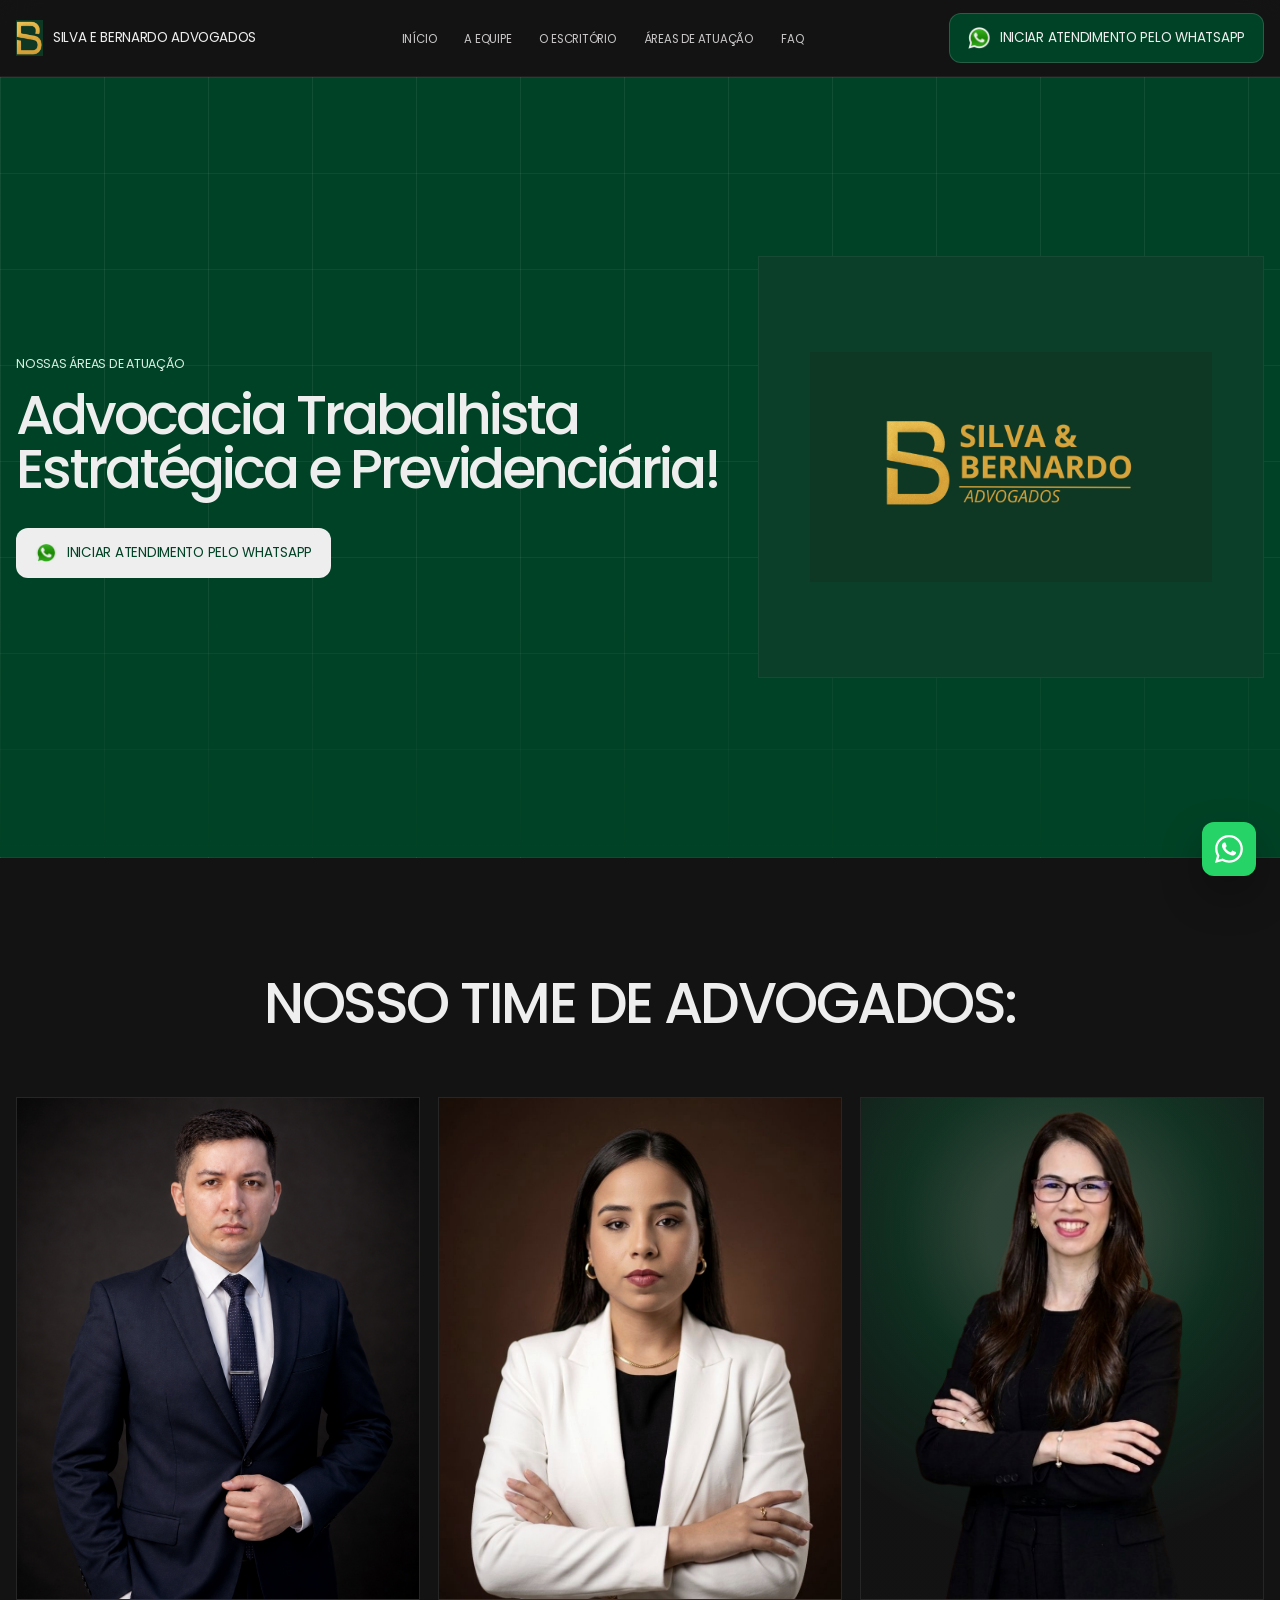
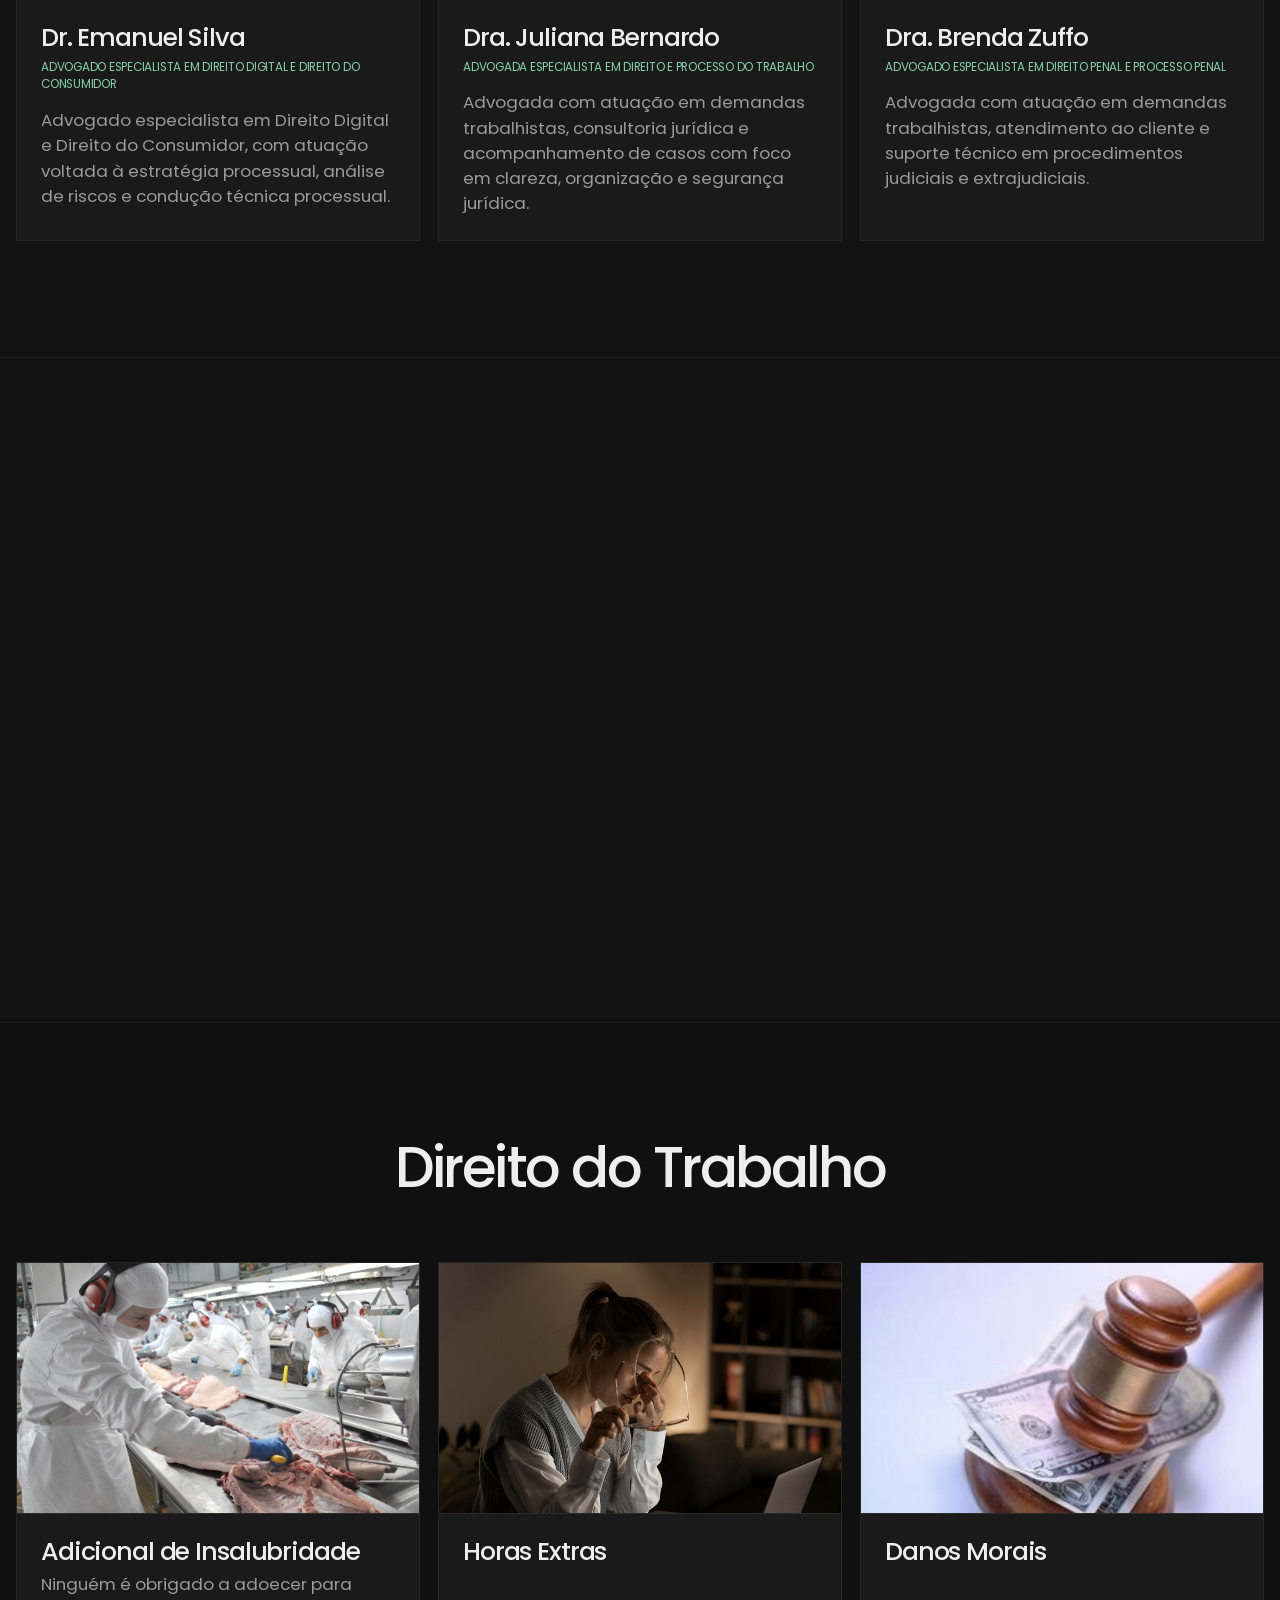
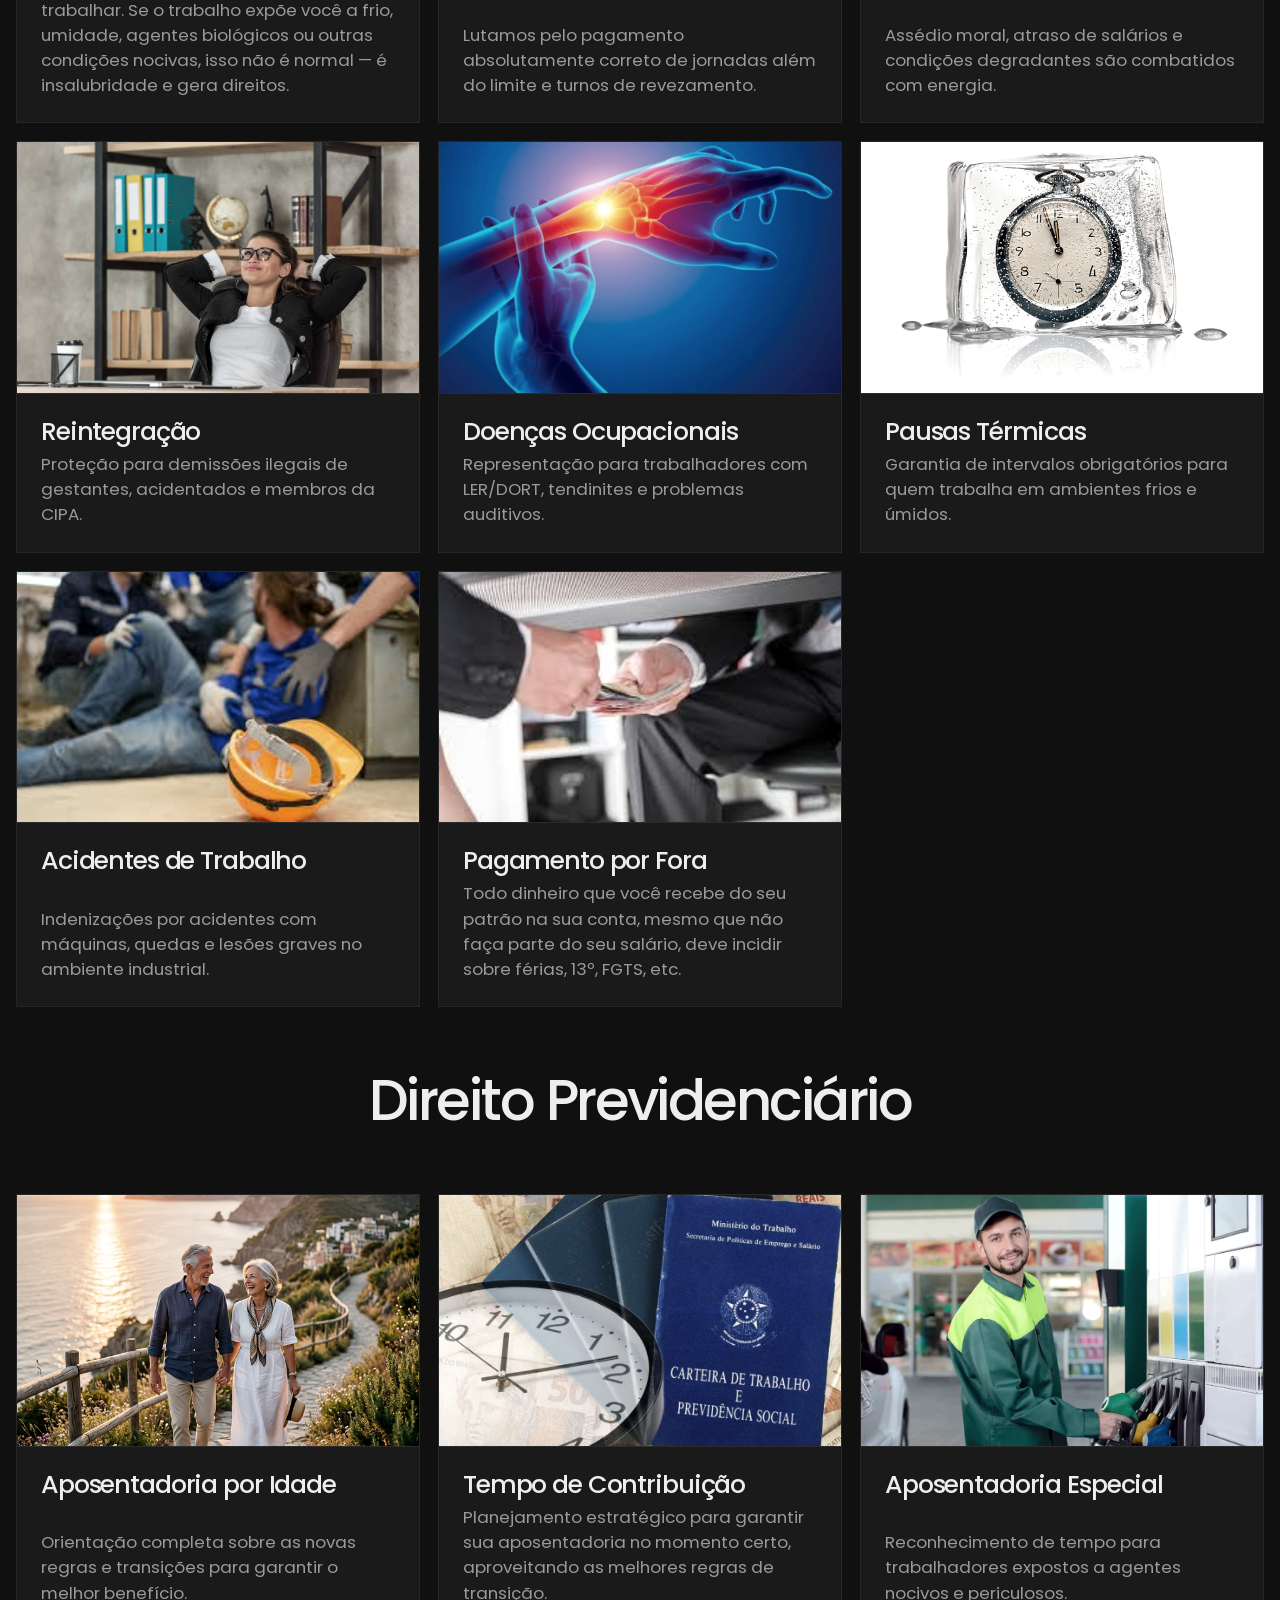
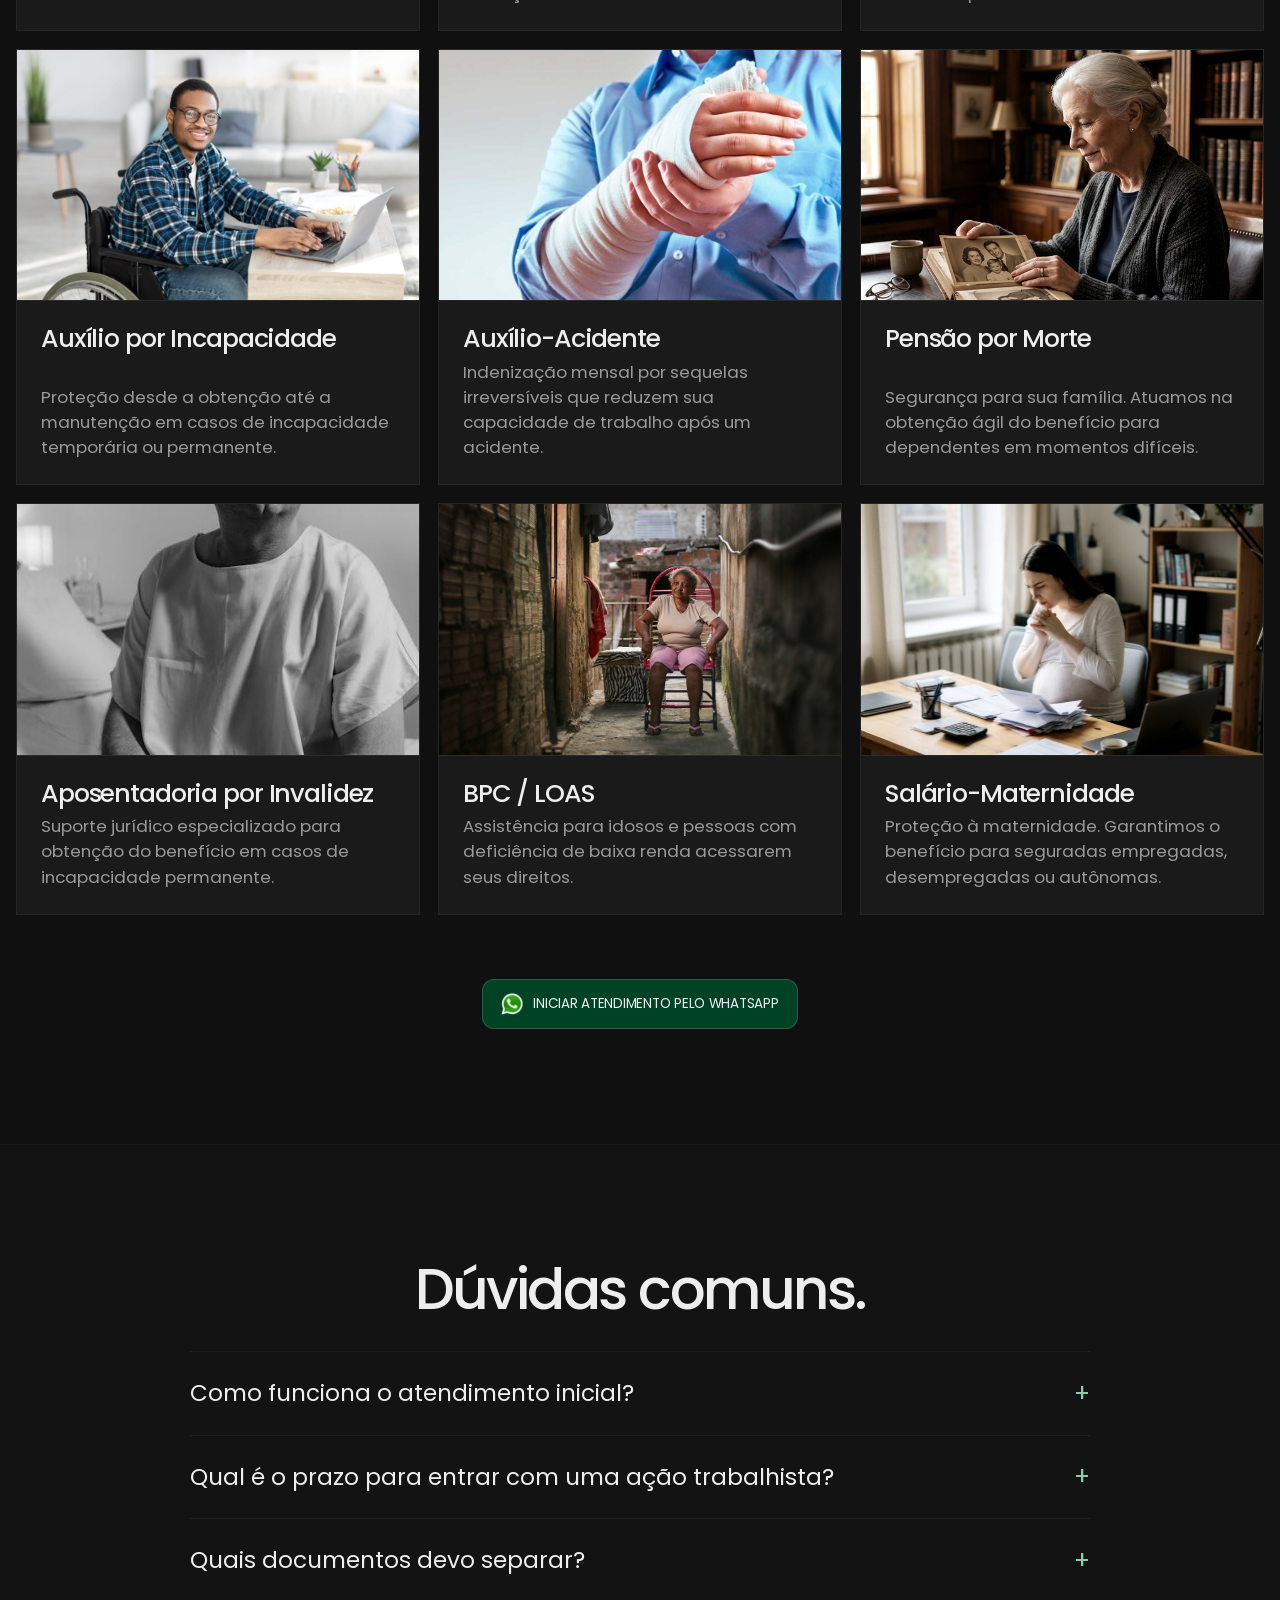
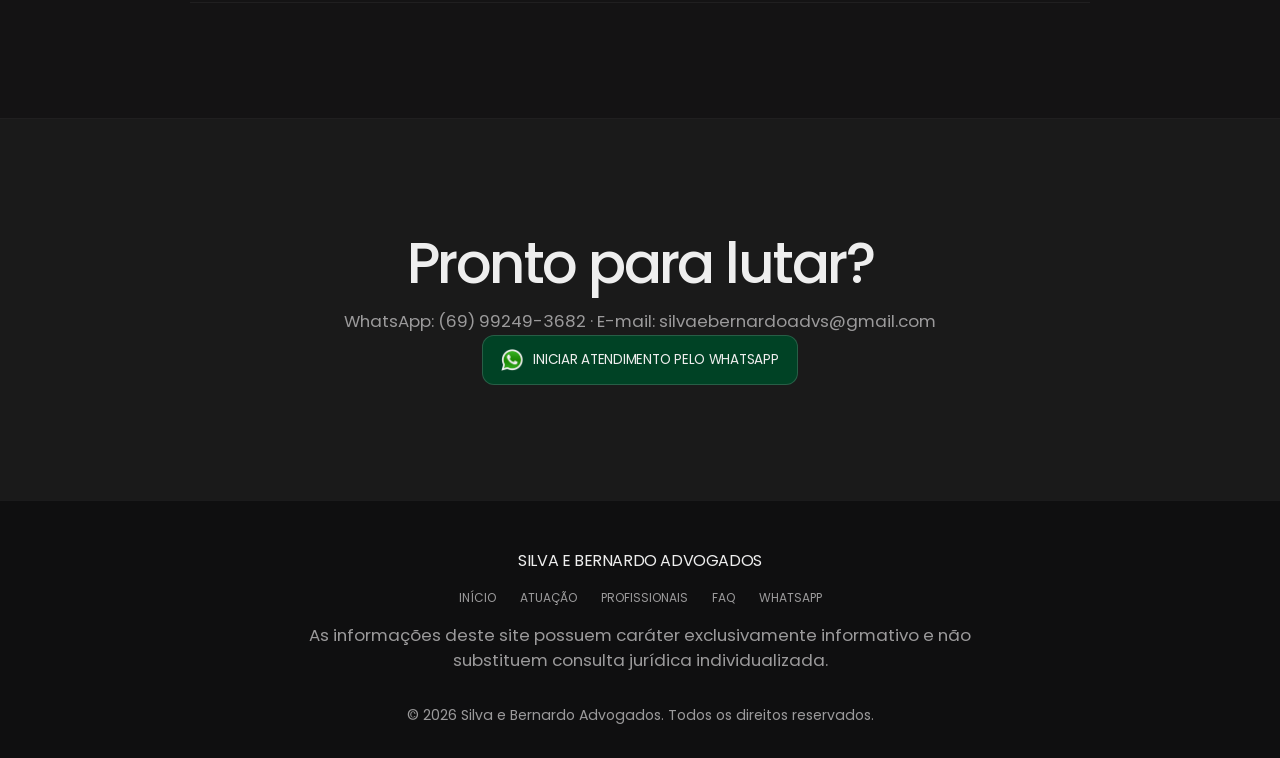
<file: index.html>
<!doctype html>
<html lang="pt-BR">

<head>
    <meta charset="utf-8">
    <meta name="viewport" content="width=device-width, initial-scale=1">
    <title>Silva e Bernardo Advogados | Advocacia Trabalhista e Previdenciária</title>
    <meta name="description"
        content="Escritório de advocacia trabalhista e previdenciária para trabalhadores e reclamantes, com atuação técnica, análise criteriosa e condução estratégica.">
    <meta name="theme-color" content="#141314">

    <meta property="og:type" content="website">
    <meta property="og:title" content="Silva e Bernardo Advogados">
    <meta property="og:description"
        content="Advocacia trabalhista e previdenciária estratégica para trabalhadores e reclamantes.">
    <meta property="og:image" content="assets/logo.png">

    <link rel="icon" type="image/png" href="assets/logo.png">
    <link rel="preload" as="image" href="assets/logo.png">
    <link rel="preload" as="image" href="LOGO.png">
    <link rel="preconnect" href="https://fonts.googleapis.com">
    <link rel="preconnect" href="https://fonts.gstatic.com" crossorigin>
    <link
        href="https://fonts.googleapis.com/css2?family=Poppins:wght@400;500;600;700&display=swap"
        rel="stylesheet">
    <link rel="stylesheet" href="style_new.css">
</head>

<body>
    <a class="skip-link" href="#inicio">Pular para o conteúdo</a>

    <!-- HEADER -->
    <header class="site-header">
        <div class="container">
            <a href="#inicio" class="logo-container" aria-label="Silva e Bernardo Advogados - início">
                <img src="LOGO.png" alt="" class="brand-logo" width="186" height="249" aria-hidden="true">
                <span class="brand-name">Silva e Bernardo Advogados</span>
            </a>

            <button class="hamburger" id="hamburgerBtn" type="button" aria-label="Abrir menu"
                aria-controls="mainNav" aria-expanded="false">
                <span></span>
                <span></span>
                <span></span>
            </button>

            <nav class="main-nav" id="mainNav" aria-label="Navegação principal">
                <ul>
                    <li><a href="#inicio">Início</a></li>
                    <li><a href="#equipe">A Equipe</a></li>
                    <li><a href="#mvv">O Escritório</a></li>
                    <li><a href="#atuacao">Áreas de Atuação</a></li>
                    <li><a href="#faq">FAQ</a></li>
                </ul>
            </nav>

            <a href="https://wa.me/5569992493682?text=Oi,%20preciso%20conversar%20sobre%20minha%20situa%C3%A7%C3%A3o%20trabalhista."
                class="btn btn-primary btn-whatsapp header-action" target="_blank" rel="noopener">Iniciar Atendimento pelo
                WhatsApp</a>
        </div>
    </header>

    <main id="inicio">
        <!-- HERO SECTION -->
        <section class="hero">
            <div class="container hero-content">
                <div class="hero-copy reveal">
                    <p class="kicker">NOSSAS ÁREAS DE ATUAÇÃO</p>
                    <h1>Advocacia Trabalhista Estratégica e Previdenciária!</h1>
                    <div class="hero-cta">
                        <a href="https://wa.me/5569992493682?text=Oi,%20preciso%20conversar%20sobre%20minha%20situa%C3%A7%C3%A3o%20trabalhista."
                            class="btn btn-primary btn-whatsapp" target="_blank" rel="noopener">Iniciar Atendimento pelo
                            WhatsApp</a>
                    </div>
                </div>

                <figure class="hero-portrait-card office-logo-card reveal">
                    <img src="assets/logo.png" alt="Marca do escritório Silva e Bernardo Advogados" width="1050"
                        height="600" fetchpriority="high">
                </figure>
            </div>
        </section>

        <!-- EQUIPE -->
        <section id="equipe">
            <div class="container">
                <div class="text-center mb-16 reveal">
                    <h2>NOSSO TIME DE ADVOGADOS:</h2>
                </div>

                <div class="team-grid">
                    <div class="team-card reveal">
                        <div class="team-image-wrapper">
                            <img src="DR-EMANUEL-SILVA.PNG" alt="Retrato profissional do Dr. Emanuel Silva"
                                loading="lazy" width="1024" height="1536">
                        </div>
                        <h3>Dr. Emanuel Silva</h3>
                        <div class="role">Advogado Especialista em Direito Digital e Direito do Consumidor</div>
                        <p>Advogado especialista em Direito Digital e Direito do Consumidor, com atuação voltada à
                            estratégia processual, análise de riscos e condução técnica processual.</p>
                    </div>

                    <div class="team-card reveal">
                        <div class="team-image-wrapper">
                            <img src="DRA-JULIANA-BERNARDO.JPG"
                                alt="Retrato profissional da Dra. Juliana Bernardo" loading="lazy" width="896"
                                height="1195">
                        </div>
                        <h3>Dra. Juliana Bernardo</h3>
                        <div class="role">Advogada Especialista em Direito e Processo do Trabalho</div>
                        <p>Advogada com atuação em demandas trabalhistas, consultoria jurídica e acompanhamento de casos
                            com foco em clareza, organização e segurança jurídica.</p>
                    </div>

                    <div class="team-card brenda-card reveal">
                        <div class="team-image-wrapper">
                            <img src="DRA-BRENDA-ZUFFO.png" alt="Retrato profissional da Dra. Brenda Zuffo"
                                loading="lazy" width="1024" height="1024">
                        </div>
                        <h3>Dra. Brenda Zuffo</h3>
                        <div class="role">Advogado Especialista em Direito Penal e Processo Penal</div>
                        <p>Advogada com atuação em demandas trabalhistas, atendimento ao cliente e suporte técnico em
                            procedimentos judiciais e extrajudiciais.</p>
                    </div>
                </div>
            </div>
        </section>

        <!-- MISSÃO, VISÃO E VALORES -->
        <section id="mvv" class="bg-primary">
            <div class="container">
                <div class="text-center mb-16 reveal">
                    <h2>Estratégia, técnica e comunicação objetiva.</h2>
                    <p class="mx-auto">O escritório atua com foco em soluções trabalhistas tecnicamente fundamentadas,
                        priorizando análise individualizada em todas as etapas do atendimento.</p>
                </div>

                <div class="grid-3 reveal">
                    <div class="apple-card">
                        <div class="card-content">
                            <span class="card-tag">01 / Essência</span>
                            <h3>Missão</h3>
                            <p>Garantir atuação trabalhista técnica e responsável, com análise criteriosa, organização
                                documental e condução estratégica de cada demanda.</p>
                        </div>
                    </div>
                    <div class="apple-card">
                        <div class="card-content">
                            <span class="card-tag">02 / Direção</span>
                            <h3>Visão</h3>
                            <p>Ser referência em advocacia trabalhista boutique, unindo sobriedade institucional,
                                precisão jurídica e atendimento claro.</p>
                        </div>
                    </div>
                    <div class="apple-card">
                        <div class="card-content">
                            <span class="card-tag">03 / Princípios</span>
                            <h3>Valores</h3>
                            <ul class="values-list">
                                <li>Excelência</li>
                                <li>Coragem</li>
                                <li>Integridade</li>
                                <li>Dignidade</li>
                            </ul>
                        </div>
                    </div>
                </div>
            </div>
        </section>

        <!-- ATUAÇÃO -->
        <section id="atuacao" class="bg-secondary">
            <div class="container">
                <div class="text-center mb-16 reveal">
                    <h2>Direito do Trabalho</h2>
                </div>

                <div class="grid-3 mb-16">
                    <div class="apple-card image-card reveal">
                        <img src="assets/insalubridade.jpg" alt="Insalubridade"
                            class="card-image" loading="lazy">
                        <div class="card-content">
                            <h3>Adicional de Insalubridade</h3>
                            <p>Ninguém é obrigado a adoecer para trabalhar. Se o trabalho expõe você a frio, umidade,
                                agentes biológicos ou outras condições nocivas, isso não é normal — é insalubridade e
                                gera direitos.</p>
                        </div>
                    </div>

                    <div class="apple-card image-card reveal">
                        <img src="assets/horas_extras_adicional_noturno_v2.jpeg" alt="Horas"
                            class="card-image" loading="lazy">
                        <div class="card-content">
                            <h3>Horas Extras</h3>
                            <p>Lutamos pelo pagamento absolutamente correto de jornadas além do limite e turnos de
                                revezamento.</p>
                        </div>
                    </div>

                    <div class="apple-card image-card reveal">
                        <img src="assets/danomoral.jpg" alt="Danos Morais"
                            class="card-image" loading="lazy">
                        <div class="card-content">
                            <h3>Danos Morais</h3>
                            <p>Assédio moral, atraso de salários e condições degradantes são combatidos com energia.</p>
                        </div>
                    </div>

                    <div class="apple-card image-card reveal">
                        <img src="assets/reintegracao.jpg" alt="Reintegração" class="card-image" loading="lazy">
                        <div class="card-content">
                            <h3>Reintegração</h3>
                            <p>Proteção para demissões ilegais de gestantes, acidentados e membros da CIPA.</p>
                        </div>
                    </div>

                    <div class="apple-card image-card reveal">
                        <img src="assets/lerdort.jpg" alt="Doenças Ocupacionais"
                            class="card-image" loading="lazy">
                        <div class="card-content">
                            <h3>Doenças Ocupacionais</h3>
                            <p>Representação para trabalhadores com LER/DORT, tendinites e problemas auditivos.</p>
                        </div>
                    </div>

                    <div class="apple-card image-card reveal">
                        <img src="assets/pausatermica.jpg" alt="Pausas Térmicas"
                            class="card-image" loading="lazy">
                        <div class="card-content">
                            <h3>Pausas Térmicas</h3>
                            <p>Garantia de intervalos obrigatórios para quem trabalha em ambientes frios e úmidos.</p>
                        </div>
                    </div>

                    <div class="apple-card image-card reveal">
                        <img src="assets/acidentedetrabalho.jpg" alt="Acidentes"
                            class="card-image" loading="lazy">
                        <div class="card-content">
                            <h3>Acidentes de Trabalho</h3>
                            <p>Indenizações por acidentes com máquinas, quedas e lesões graves no ambiente industrial.</p>
                        </div>
                    </div>

                    <div class="apple-card image-card reveal">
                        <img src="assets/pagamentoporfora.jpg" alt="Pagamento por Fora"
                            class="card-image" loading="lazy">
                        <div class="card-content">
                            <h3>Pagamento por Fora</h3>
                            <p>Todo dinheiro que você recebe do seu patrão na sua conta, mesmo que não faça parte do seu
                                salário, deve incidir sobre férias, 13º, FGTS, etc.</p>
                        </div>
                    </div>
                </div>

                <div class="text-center mb-16 reveal">
                    <h2>Direito Previdenciário</h2>
                </div>

                <div class="grid-3 mb-16">
                    <div class="apple-card image-card reveal">
                        <img src="assets/idade_v2.png" alt="Aposentadoria por Idade"
                            class="card-image" loading="lazy">
                        <div class="card-content">
                            <h3>Aposentadoria por Idade</h3>
                            <p>Orientação completa sobre as novas regras e transições para garantir o melhor benefício.
                            </p>
                        </div>
                    </div>

                    <div class="apple-card image-card reveal">
                        <img src="assets/ctps_documentos.jpg" alt="Tempo de Contribuição"
                            class="card-image" loading="lazy">
                        <div class="card-content">
                            <h3>Tempo de Contribuição</h3>
                            <p>Planejamento estratégico para garantir sua aposentadoria no momento certo, aproveitando
                                as melhores regras de transição.</p>
                        </div>
                    </div>

                    <div class="apple-card image-card reveal">
                        <img src="assets/especial_frentista.jpg" alt="Aposentadoria Especial"
                            class="card-image" loading="lazy">
                        <div class="card-content">
                            <h3>Aposentadoria Especial</h3>
                            <p>Reconhecimento de tempo para trabalhadores expostos a agentes nocivos e periculosos.</p>
                        </div>
                    </div>

                    <div class="apple-card image-card reveal">
                        <img src="assets/incapacidade_cadeirante.jpg" alt="Incapacidade"
                            class="card-image" loading="lazy">
                        <div class="card-content">
                            <h3>Auxílio por Incapacidade</h3>
                            <p>Proteção desde a obtenção até a manutenção em casos de incapacidade temporária ou
                                permanente.</p>
                        </div>
                    </div>

                    <div class="apple-card image-card reveal">
                        <img src="assets/acidente_gesso.jpg" alt="Auxílio-Acidente"
                            class="card-image" loading="lazy">
                        <div class="card-content">
                            <h3>Auxílio-Acidente</h3>
                            <p>Indenização mensal por sequelas irreversíveis que reduzem sua capacidade de trabalho após
                                um acidente.</p>
                        </div>
                    </div>

                    <div class="apple-card image-card reveal">
                        <img src="assets/pensao.png" alt="Pensão por Morte"
                            class="card-image" loading="lazy">
                        <div class="card-content">
                            <h3>Pensão por Morte</h3>
                            <p>Segurança para sua família. Atuamos na obtenção ágil do benefício para dependentes em
                                momentos difíceis.</p>
                        </div>
                    </div>

                    <div class="apple-card image-card reveal">
                        <img src="assets/doenca_ocupacional_pulso.jpg" alt="Invalidez"
                            class="card-image" loading="lazy">
                        <div class="card-content">
                            <h3>Aposentadoria por Invalidez</h3>
                            <p>Suporte jurídico especializado para obtenção do benefício em casos de incapacidade
                                permanente.</p>
                        </div>
                    </div>

                    <div class="apple-card image-card reveal">
                        <img src="assets/BPCLoas.jpg" alt="BPC" class="card-image" loading="lazy">
                        <div class="card-content">
                            <h3>BPC / LOAS</h3>
                            <p>Assistência para idosos e pessoas com deficiência de baixa renda acessarem seus direitos.
                            </p>
                        </div>
                    </div>

                    <div class="apple-card image-card reveal">
                        <img src="assets/maternidade_preocupada.png" alt="Salário-Maternidade"
                            class="card-image" loading="lazy">
                        <div class="card-content">
                            <h3>Salário-Maternidade</h3>
                            <p>Proteção à maternidade. Garantimos o benefício para seguradas empregadas, desempregadas
                                ou autônomas.</p>
                        </div>
                    </div>
                </div>

                <div class="text-center reveal" id="contato">
                    <a href="https://wa.me/5569992493682?text=Oi,%20preciso%20conversar%20sobre%20minha%20situa%C3%A7%C3%A3o%20trabalhista."
                        target="_blank" rel="noopener" class="btn btn-primary btn-whatsapp">Iniciar Atendimento pelo WhatsApp</a>
                </div>
            </div>
        </section>

        <!-- FAQ -->
        <section id="faq">
            <div class="container faq-container">
                <div class="text-center mb-8 reveal">
                    <h2>Dúvidas comuns.</h2>
                </div>

                <div class="faq-list reveal">
                    <div class="faq-item">
                        <button class="faq-question" type="button">
                            Como funciona o atendimento inicial?
                            <span class="faq-icon" aria-hidden="true">+</span>
                        </button>
                        <div class="faq-answer">
                            <p>O atendimento inicial organiza os fatos, documentos e objetivos do caso para indicar os
                                próximos passos possíveis, sempre de forma individualizada.</p>
                        </div>
                    </div>

                    <div class="faq-item">
                        <button class="faq-question" type="button">
                            Qual é o prazo para entrar com uma ação trabalhista?
                            <span class="faq-icon" aria-hidden="true">+</span>
                        </button>
                        <div class="faq-answer">
                            <p>Em regra, o trabalhador possui até dois anos após o término do contrato para ajuizar ação,
                                observada a prescrição quinquenal. A análise concreta deve ser feita caso a caso.</p>
                        </div>
                    </div>

                    <div class="faq-item">
                        <button class="faq-question" type="button">
                            Quais documentos devo separar?
                            <span class="faq-icon" aria-hidden="true">+</span>
                        </button>
                        <div class="faq-answer">
                            <p>Contrato, CTPS, holerites, controles de ponto, termo de rescisão, mensagens e documentos
                                médicos podem ser relevantes, conforme o tipo de demanda.</p>
                        </div>
                    </div>
                </div>
            </div>
        </section>

        <!-- CTA FINAL -->
        <section class="bg-tertiary cta-final">
            <div class="container text-center reveal">
                <h2>Pronto para lutar?</h2>
                <p class="mx-auto">WhatsApp: (69) 99249-3682 · E-mail: silvaebernardoadvs@gmail.com</p>
                <div class="hero-cta">
                    <a href="https://wa.me/5569992493682?text=Oi,%20preciso%20conversar%20sobre%20minha%20situa%C3%A7%C3%A3o%20trabalhista."
                        target="_blank" rel="noopener" class="btn btn-primary btn-whatsapp">Iniciar Atendimento pelo WhatsApp</a>
                </div>
            </div>
        </section>
    </main>

    <footer class="site-footer">
        <div class="container footer-content">
            <span class="footer-brand">Silva e Bernardo Advogados</span>

            <div class="footer-links">
                <a href="#inicio">Início</a>
                <a href="#atuacao">Atuação</a>
                <a href="#equipe">Profissionais</a>
                <a href="#faq">FAQ</a>
                <a href="https://wa.me/5569992493682?text=Oi,%20preciso%20conversar%20sobre%20minha%20situa%C3%A7%C3%A3o%20trabalhista."
                    target="_blank" rel="noopener">WhatsApp</a>
            </div>

            <p class="ethics-note">As informações deste site possuem caráter exclusivamente informativo e não substituem
                consulta jurídica individualizada.</p>

            <div class="footer-bottom">
                &copy; <span id="currentYear">2026</span> Silva e Bernardo Advogados. Todos os direitos reservados.
            </div>
        </div>
    </footer>

    <!-- Floating WhatsApp -->
    <a href="https://wa.me/5569992493682?text=Oi,%20preciso%20conversar%20sobre%20minha%20situa%C3%A7%C3%A3o%20trabalhista."
        target="_blank" rel="noopener" class="floating-whatsapp" aria-label="Abrir conversa no WhatsApp">
        <img src="assets/whatsapp-icon.svg" alt="" aria-hidden="true">
    </a>

    <script src="script.js"></script>
</body>

</html>
</file>
<file: style_new.css>
:root {
    --color-bg-primary: #141314;
    --color-bg-secondary: #101011;
    --color-bg-tertiary: #1a1a1a;
    --color-text-primary: #eeeeee;
    --color-text-secondary: #9b9a9b;
    --color-text-soft: #c9c7c8;
    --color-brand: #004225;
    --color-brand-muted: #2f8f63;
    --color-brand-soft: #86cfa9;
    --color-border: #eeeeee1a;
    --color-border-muted: #eeeeee0d;
    --color-surface: #222223;
    --font-family-sans: "Poppins", Arial, Helvetica, ui-sans-serif, system-ui, sans-serif;
    --font-family-mono: "Poppins", Arial, Helvetica, ui-sans-serif, system-ui, sans-serif;
    --space-2: 0.5rem;
    --space-4: 1rem;
    --space-8: 2rem;
    --space-12: 3rem;
    --space-16: 4rem;
    --space-24: 6rem;
    --space-32: 8rem;
    --radius-sm: 4px;
    --radius-md: 8px;
    --radius-lg: 12px;
    --radius-pill: 999px;
    --shadow-soft: none;
    --shadow-hover: 0 18px 50px rgba(0, 0, 0, 0.28);
    --nav-height: 76px;
    --nav-bg: color-mix(in srgb, var(--color-bg-primary) 86%, transparent);
    --ease-out: cubic-bezier(0, 0, 0.2, 1);
    --ease-power: cubic-bezier(0.25, 1, 0.5, 1);
    --ease-link: cubic-bezier(0.625, 0.05, 0, 1);
}

* {
    margin: 0;
    padding: 0;
    box-sizing: border-box;
}

html {
    scroll-behavior: smooth;
    scroll-padding-top: var(--nav-height);
    font-size: 16px;
    color-scheme: dark;
    -webkit-font-smoothing: antialiased;
    -moz-osx-font-smoothing: grayscale;
}

body {
    font-family: var(--font-family-sans);
    background:
        linear-gradient(180deg, rgba(238, 238, 238, 0.035) 0, transparent 520px),
        var(--color-bg-primary);
    color: var(--color-text-primary);
    line-height: 1.5;
    overflow-x: hidden;
}

body.menu-open {
    overflow: hidden;
}

img {
    max-width: 100%;
    height: auto;
    display: block;
}

ul {
    list-style: none;
}

a {
    text-decoration: none;
    color: inherit;
}

button,
input,
select,
textarea {
    font: inherit;
}

button {
    cursor: pointer;
}

::selection {
    background: var(--color-brand);
    color: var(--color-text-primary);
}

:focus-visible {
    outline: 2px solid color-mix(in srgb, var(--color-brand) 70%, transparent);
    outline-offset: 4px;
}

.skip-link {
    position: fixed;
    top: 12px;
    left: 12px;
    z-index: 2000;
    transform: translateY(-150%);
    border-radius: var(--radius-md);
    background: var(--color-brand);
    color: var(--color-text-primary);
    padding: 10px 14px;
    font-family: var(--font-family-mono);
    font-size: 0.78rem;
    text-transform: uppercase;
}

.skip-link:focus {
    transform: translateY(0);
}

h1,
h2,
h3,
h4,
h5,
h6 {
    color: var(--color-text-primary);
    font-weight: 500;
    letter-spacing: -0.045em;
    line-height: 1.05;
    text-wrap: balance;
}

h1 {
    max-width: 780px;
    margin-bottom: var(--space-4);
    font-size: clamp(2.65rem, 4.3vw, 4.8rem);
    letter-spacing: -0.055em;
    line-height: 0.98;
}

h2 {
    font-size: clamp(2.2rem, 4.4vw, 4.75rem);
    margin-bottom: var(--space-4);
}

h3 {
    font-size: clamp(1.3rem, 1.1rem + 0.6vw, 1.75rem);
    margin-bottom: var(--space-2);
}

p {
    max-width: 800px;
    color: var(--color-text-secondary);
    font-size: 1.05rem;
}

.kicker,
.card-tag,
.role,
.main-nav a,
.btn {
    font-family: var(--font-family-mono);
    letter-spacing: -0.02em;
    text-transform: uppercase;
}

.kicker {
    margin-bottom: 14px;
    color: var(--color-brand-soft);
    font-size: 0.78rem;
}

.text-center {
    text-align: center;
}

.mx-auto {
    margin-left: auto;
    margin-right: auto;
}

.mb-8 {
    margin-bottom: var(--space-8);
}

.mb-16 {
    margin-bottom: var(--space-16);
}

.container {
    width: min(calc(100vw - 32px), 1400px);
    margin: 0 auto;
}

section {
    padding: clamp(72px, 9vw, 128px) 0;
    border-bottom: 1px solid var(--color-border-muted);
}

.bg-primary {
    background: var(--color-bg-primary);
}

.bg-secondary {
    background: var(--color-bg-secondary);
}

.bg-tertiary {
    background: var(--color-bg-tertiary);
}

.btn {
    display: inline-flex;
    min-height: 48px;
    align-items: center;
    justify-content: center;
    border: 1px solid transparent;
    border-radius: var(--radius-lg);
    padding: 13px 18px;
    font-size: 0.84rem;
    line-height: 1;
    transition:
        background-color 180ms var(--ease-out),
        border-color 180ms var(--ease-out),
        color 180ms var(--ease-out),
        transform 700ms var(--ease-power);
}

.btn:hover {
    transform: translateY(-2px);
}

.btn-primary {
    background: var(--color-brand);
    color: var(--color-text-primary);
    border-color: color-mix(in srgb, var(--color-text-primary) 16%, transparent);
}

.btn-primary:hover {
    background: var(--color-brand-muted);
}

.btn-whatsapp {
    gap: 10px;
}

.btn-whatsapp::before {
    content: "";
    width: 22px;
    height: 22px;
    flex: 0 0 auto;
    background: url("whatsapp-icon.png") center / contain no-repeat;
}

.btn-outline {
    border-color: var(--color-border);
    background: rgba(238, 238, 238, 0.02);
    color: var(--color-text-primary);
}

.btn-outline:hover {
    border-color: var(--color-border);
    background: var(--color-surface);
}

.floating-whatsapp {
    position: fixed;
    right: 24px;
    bottom: 24px;
    z-index: 999;
    display: grid;
    width: 54px;
    height: 54px;
    place-items: center;
    border: 1px solid color-mix(in srgb, #25d366 44%, transparent);
    border-radius: var(--radius-lg);
    background: #25d366;
    box-shadow: 0 18px 42px rgba(0, 0, 0, 0.28);
    transition: transform 700ms var(--ease-power), background-color 180ms var(--ease-out);
}

.floating-whatsapp:hover {
    transform: translateY(-4px);
    background: #2ce675;
}

.floating-whatsapp img {
    width: 28px;
    filter: brightness(0) invert(1);
}

.site-header {
    position: sticky;
    top: 0;
    z-index: 1000;
    min-height: var(--nav-height);
    border-bottom: 1px solid var(--color-border-muted);
    background: var(--nav-bg);
    backdrop-filter: blur(18px);
    -webkit-backdrop-filter: blur(18px);
    transition: background-color 220ms var(--ease-out), border-color 220ms var(--ease-out);
}

.site-header.scrolled {
    border-color: var(--color-border);
    background: color-mix(in srgb, var(--color-bg-primary) 94%, transparent);
}

.site-header .container {
    display: flex;
    min-height: var(--nav-height);
    align-items: center;
    justify-content: space-between;
    gap: 24px;
}

.logo-container {
    display: inline-flex;
    align-items: center;
    gap: 10px;
    color: var(--color-text-primary);
    font-family: var(--font-family-mono);
    font-size: 0.84rem;
    letter-spacing: -0.025em;
    text-transform: uppercase;
    white-space: nowrap;
}

.brand-logo {
    display: block;
    width: auto;
    height: 36px;
    flex: 0 0 auto;
    object-fit: contain;
}

.main-nav ul {
    display: flex;
    align-items: center;
    gap: 28px;
}

.main-nav a {
    position: relative;
    display: inline-block;
    color: var(--color-text-soft);
    font-size: 0.72rem;
    transition: color 180ms var(--ease-out);
}

.main-nav a:hover {
    color: var(--color-text-primary);
}

.main-nav a::after,
.footer-links a::after {
    content: "";
    position: absolute;
    inset-inline: 0;
    bottom: -5px;
    height: 1px;
    background: currentColor;
    transform: scaleX(0);
    transform-origin: right;
    transition: transform 700ms var(--ease-link);
}

.main-nav a:hover::after,
.footer-links a:hover::after {
    transform: scaleX(1);
    transform-origin: left;
}

.header-action {
    flex: 0 0 auto;
}

.hamburger {
    display: none;
    width: 44px;
    height: 44px;
    place-items: center;
    border: 1px solid var(--color-border);
    border-radius: var(--radius-md);
    background: transparent;
    color: var(--color-text-primary);
}

.hamburger span {
    display: block;
    width: 18px;
    height: 1px;
    background: currentColor;
    transition: transform 220ms var(--ease-power), opacity 180ms var(--ease-out);
}

.hamburger span + span {
    margin-top: 5px;
}

.hamburger.active span:nth-child(1) {
    transform: translateY(6px) rotate(45deg);
}

.hamburger.active span:nth-child(2) {
    opacity: 0;
}

.hamburger.active span:nth-child(3) {
    transform: translateY(-6px) rotate(-45deg);
}

.hero {
    position: relative;
    min-height: calc(88svh - var(--nav-height));
    display: flex;
    align-items: flex-start;
    overflow: clip;
    background:
        linear-gradient(90deg, rgba(238, 238, 238, 0.07) 0 1px, transparent 1px),
        linear-gradient(180deg, rgba(238, 238, 238, 0.06) 0 1px, transparent 1px),
        #004225;
    background-size: calc((100vw - 32px) / 12) 100%, 100% 96px, auto;
}

.hero::after {
    content: "";
    position: absolute;
    inset: auto 0 0;
    height: 34%;
    background: linear-gradient(180deg, transparent, #004225);
    pointer-events: none;
}

.hero-content {
    position: relative;
    z-index: 1;
    display: grid;
    grid-template-columns: repeat(12, minmax(0, 1fr));
    gap: 24px;
    align-items: center;
    padding: clamp(42px, 5vw, 72px) 0;
}

.hero-copy {
    grid-column: 1 / span 7;
}

.hero p {
    max-width: 680px;
    margin-bottom: var(--space-8);
    color: var(--color-text-soft);
    font-size: clamp(1.08rem, 1rem + 0.6vw, 1.45rem);
}

.hero-cta {
    display: flex;
    flex-wrap: wrap;
    gap: 12px;
    justify-content: center;
}

.hero .hero-cta {
    justify-content: flex-start;
}

.hero .kicker {
    max-width: none;
    margin-bottom: var(--space-4);
    color: #d7efe3;
    font-size: 0.78rem;
    line-height: 1.2;
}

.hero h1 {
    margin-bottom: var(--space-8);
}

.hero .btn-primary {
    background: var(--color-text-primary);
    color: var(--color-brand);
}

.hero .btn-primary:hover {
    background: #d7efe3;
}

.hero-portrait-card {
    grid-column: 8 / span 5;
    min-height: 500px;
    overflow: hidden;
    border: 1px solid var(--color-border-muted);
    background: var(--color-bg-tertiary);
}

.hero-portrait-card img {
    width: 100%;
    height: 100%;
    min-height: 500px;
    object-fit: cover;
    object-position: center 24%;
    filter: saturate(0.86) contrast(1.04);
}

.office-logo-card {
    display: grid;
    min-height: 420px;
    place-items: center;
    background: #0c3f29;
}

.office-logo-card img {
    width: 100%;
    height: 100%;
    min-height: 420px;
    object-fit: contain;
    object-position: center;
    padding: clamp(28px, 4vw, 56px);
    filter: saturate(0.95) contrast(1.03);
}

.grid-2 {
    display: grid;
    grid-template-columns: repeat(auto-fit, minmax(320px, 1fr));
    gap: var(--space-8);
}

.grid-3 {
    display: grid;
    grid-template-columns: 1fr;
    gap: 18px;
}

.apple-card {
    display: flex;
    min-height: 100%;
    flex-direction: column;
    border: 1px solid var(--color-border-muted);
    border-radius: 0;
    background: var(--color-bg-tertiary);
    box-shadow: var(--shadow-soft);
    transition:
        transform 700ms var(--ease-power),
        border-color 180ms var(--ease-out),
        background-color 180ms var(--ease-out),
        box-shadow 180ms var(--ease-out);
}

.apple-card:hover {
    transform: translateY(-4px);
    border-color: var(--color-border);
    background: color-mix(in srgb, var(--color-bg-tertiary) 82%, var(--color-surface));
    box-shadow: var(--shadow-hover);
}

.apple-card.image-card {
    overflow: hidden;
}

.apple-card .card-image {
    width: 100%;
    aspect-ratio: 16 / 10;
    object-fit: cover;
    border-bottom: 1px solid var(--color-border-muted);
    background: var(--color-surface);
    filter: saturate(0.78) contrast(1.03);
    transition: transform 700ms var(--ease-power), filter 180ms var(--ease-out);
}

.apple-card:hover .card-image {
    transform: scale(1.04);
    filter: saturate(0.92) contrast(1.05);
}

.apple-card .card-content {
    display: flex;
    flex: 1;
    flex-direction: column;
    padding: 24px;
}

.card-tag {
    display: inline-flex;
    align-items: center;
    gap: 8px;
    margin-bottom: 18px;
    color: var(--color-text-secondary);
    font-size: 0.73rem;
}

.card-tag::before {
    content: "";
    width: 8px;
    height: 8px;
    background: var(--color-brand);
}

.apple-card p {
    margin-top: auto;
}

.values-list {
    display: grid;
    gap: 8px;
    color: var(--color-text-secondary);
    font-size: 1.05rem;
}

.values-list li {
    display: flex;
    align-items: center;
    gap: 10px;
}

.values-list li::before {
    content: "";
    width: 8px;
    height: 8px;
    background: var(--color-brand);
}

.team-grid {
    display: grid;
    grid-template-columns: 1fr;
    gap: 18px;
    margin: 0 auto;
}

.team-card {
    border: 1px solid var(--color-border-muted);
    background: var(--color-bg-tertiary);
    text-align: left;
    transition: transform 700ms var(--ease-power), border-color 180ms var(--ease-out);
}

.team-card:hover {
    transform: translateY(-4px);
    border-color: var(--color-border);
}

.team-image-wrapper {
    position: relative;
    width: 100%;
    aspect-ratio: 4 / 5;
    overflow: hidden;
    border-bottom: 1px solid var(--color-border-muted);
    background: var(--color-surface);
}

.team-image-wrapper img {
    position: relative;
    z-index: 1;
    width: 100%;
    height: 100%;
    object-fit: cover;
    filter: saturate(0.86) contrast(1.03);
    transition: transform 700ms var(--ease-power);
}

.brenda-card .team-image-wrapper {
    background:
        radial-gradient(circle at 50% 26%, rgba(50, 78, 62, 0.78) 0 18%, rgba(0, 66, 37, 0.48) 38%, rgba(20, 19, 20, 0.98) 76%),
        linear-gradient(180deg, #242522 0%, #141314 100%);
}

.team-card:nth-child(1) .team-image-wrapper img {
    object-position: center 35%;
}

.team-card:nth-child(2) .team-image-wrapper img {
    object-position: center 34%;
}

.team-card:nth-child(3) .team-image-wrapper img {
    object-position: center 18%;
}

.team-card:hover .team-image-wrapper img {
    transform: scale(1.045);
}

.team-card h3,
.team-card .role,
.team-card p {
    margin-inline: 24px;
    text-align: left;
}

.team-card h3 {
    margin-top: 24px;
    align-self: stretch;
}

.team-card .role {
    margin-bottom: 14px;
    color: var(--color-brand-soft);
    font-size: 0.74rem;
}

.team-card p {
    margin-bottom: 24px;
}

.faq-container {
    max-width: 900px;
}

.faq-item {
    border-bottom: 1px solid var(--color-border-muted);
    padding: 0;
}

.faq-item:first-child {
    border-top: 1px solid var(--color-border-muted);
}

.faq-question {
    display: flex;
    width: 100%;
    align-items: center;
    justify-content: space-between;
    border: 0;
    background: transparent;
    color: var(--color-text-primary);
    padding: 24px 0;
    text-align: left;
    font-size: clamp(1.15rem, 1rem + 0.55vw, 1.45rem);
}

.faq-icon {
    color: var(--color-brand-soft);
    font-size: 1.5rem;
    line-height: 1;
    transition: transform 220ms var(--ease-power);
}

.faq-item.active .faq-icon {
    transform: rotate(45deg);
}

.faq-answer {
    max-height: 0;
    overflow: hidden;
    opacity: 0;
    transition: max-height 360ms var(--ease-power), opacity 220ms var(--ease-out);
}

.faq-item.active .faq-answer {
    max-height: 360px;
    opacity: 1;
}

.faq-answer p {
    padding: 0 0 24px;
}

.cta-final {
    border-bottom: 0;
}

.site-footer {
    border-top: 1px solid var(--color-border-muted);
    background: #0f0f10;
    padding: var(--space-12) 0 var(--space-8);
}

.footer-content {
    display: flex;
    flex-direction: column;
    align-items: center;
    gap: var(--space-4);
    text-align: center;
}

.footer-brand {
    color: var(--color-text-primary);
    font-family: var(--font-family-mono);
    font-size: 1rem;
    letter-spacing: -0.025em;
    text-transform: uppercase;
}

.footer-links {
    display: flex;
    flex-wrap: wrap;
    justify-content: center;
    gap: 16px 24px;
}

.footer-links a {
    position: relative;
    color: var(--color-text-secondary);
    font-family: var(--font-family-mono);
    font-size: 0.75rem;
    text-transform: uppercase;
    transition: color 180ms var(--ease-out);
}

.footer-links a:hover {
    color: var(--color-text-primary);
}

.ethics-note {
    max-width: 720px;
}

.footer-bottom {
    margin-top: var(--space-4);
    color: var(--color-text-secondary);
    font-size: 0.88rem;
}

.reveal {
    opacity: 0;
    transform: translateY(22px);
    transition: opacity 700ms var(--ease-power), transform 700ms var(--ease-power);
}

.reveal.is-visible {
    opacity: 1;
    transform: translateY(0);
}

@media (min-width: 768px) {
    .grid-3 {
        grid-template-columns: repeat(2, minmax(0, 1fr));
    }

    .team-grid {
        grid-template-columns: repeat(3, minmax(0, 1fr));
    }
}

@media (min-width: 1180px) {
    .grid-3 {
        grid-template-columns: repeat(3, minmax(0, 1fr));
    }
}

@media (max-width: 1100px) {
    .header-action {
        display: none;
    }

    .hero-copy {
        grid-column: 1 / -1;
    }

    .hero-portrait-card {
        grid-column: 1 / -1;
        min-height: 480px;
        max-width: 520px;
    }
}

@media (max-width: 920px) {
    :root {
        --nav-height: 68px;
    }

    .hamburger {
        display: grid;
    }

    .main-nav {
        position: fixed;
        inset: var(--nav-height) 16px auto;
        border: 1px solid var(--color-border);
        background: var(--color-bg-tertiary);
        padding: 14px;
        opacity: 0;
        pointer-events: none;
        transform: translateY(-8px);
        transition: opacity 180ms var(--ease-out), transform 220ms var(--ease-power);
    }

    .main-nav.nav-open {
        opacity: 1;
        pointer-events: auto;
        transform: translateY(0);
    }

    .main-nav ul {
        display: grid;
        gap: 4px;
    }

    .main-nav a {
        display: block;
        padding: 13px 8px;
    }

    h1 {
        font-size: clamp(2.65rem, 13vw, 4.65rem);
    }
}

@media (max-width: 640px) {
    .container {
        width: min(calc(100vw - 24px), 1400px);
    }

    section {
        padding: var(--space-16) 0;
    }

    .brand-name {
        max-width: 210px;
        overflow: hidden;
        text-overflow: ellipsis;
        white-space: nowrap;
    }

    .brand-logo {
        height: 32px;
    }

    .hero {
        min-height: auto;
    }

    .hero-content {
        padding: 56px 0;
    }

    .hero-cta .btn,
    .cta-final .btn {
        width: 100%;
    }

    .hero-portrait-card,
    .hero-portrait-card img {
        min-height: 420px;
    }

    .office-logo-card,
    .office-logo-card img {
        min-height: 320px;
    }

    .floating-whatsapp {
        right: 16px;
        bottom: 16px;
    }
}

@media (prefers-reduced-motion: reduce) {
    *,
    *::before,
    *::after {
        scroll-behavior: auto !important;
        transition-duration: 0.01ms !important;
        animation-duration: 0.01ms !important;
        animation-iteration-count: 1 !important;
    }

    .reveal {
        opacity: 1;
        transform: none;
    }
}
</file>
